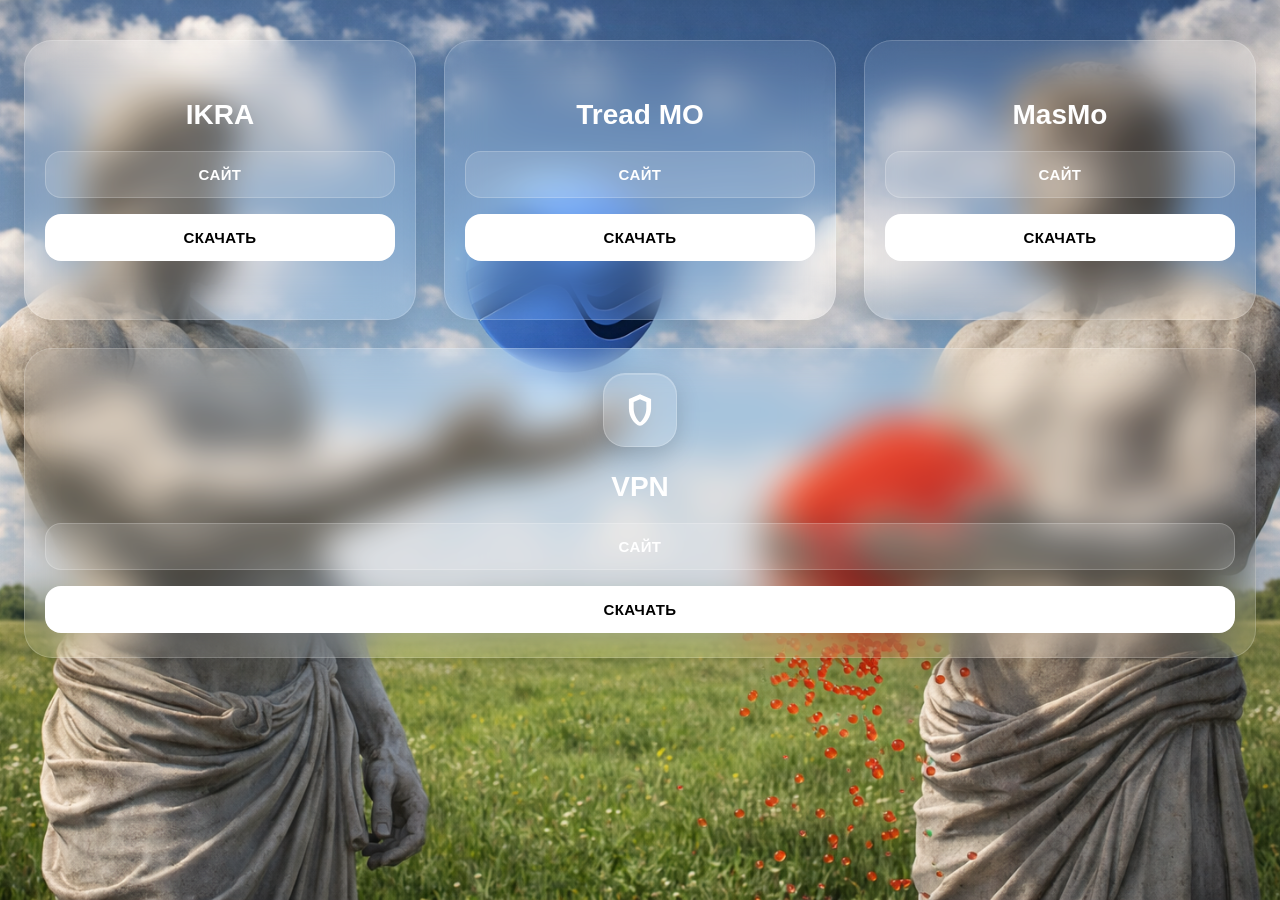
<file: index.html>
<!DOCTYPE html>
<html lang="ru">
<head>
  <meta charset="UTF-8" />
  <meta name="viewport" content="width=device-width, initial-scale=1.0" />
  <title>Landing</title>
  <link rel="stylesheet" href="style.css" />
</head>
<body>
  <section class="hero">
    <div class="cards-layout">
      <div class="button-column">
        <h3>IKRA</h3>
        <a href="https://app.beikra.tech/deals" class="btn site-btn" target="_blank">САЙТ</a>
        <a href="https://github.com/Ilya1236/Landing-/releases/download/ikra/Automation.apk" class="btn action-btn" target="_blank">СКАЧАТЬ</a>
      </div>

      <div class="button-column">
        <h3>Tread MO</h3>
        <a href="https://trademo.io" class="btn site-btn" target="_blank">САЙТ</a>
        <a href="trademo_2.1.6_release.apk" class="btn action-btn">СКАЧАТЬ</a>
      </div>

      <div class="button-column">
        <h3>MasMo</h3>
        <a href="https://massmo.io" class="btn site-btn" target="_blank">САЙТ</a>
        <a href="MassMo-1.0.82-release.apk" class="btn action-btn">СКАЧАТЬ</a>
      </div>

      <div class="button-column vpn-card">
        <div class="vpn-icon">
          <svg viewBox="0 0 24 24" aria-hidden="true">
            <path d="M12 2L5 5v6c0 5.25 3.4 10.17 7 11 3.6-.83 7-5.75 7-11V5l-7-3zm0 3.18l4 1.72V11c0 3.84-2.32 7.63-4 8.74C10.32 18.63 8 14.84 8 11V6.9l4-1.72z"/>
          </svg>
        </div>

        <h3>VPN</h3>

        <a href="vpn.html" class="btn site-btn" target="_blank">САЙТ</a>
        <a href="https://github.com/KaringX/karing/releases/download/v1.2.15.1806/karing_1.2.15.1806_android_arm.apk" class="btn action-btn" target="_blank">СКАЧАТЬ</a>
      </div>
    </div>
  </section>
</body>
</html>
</file>
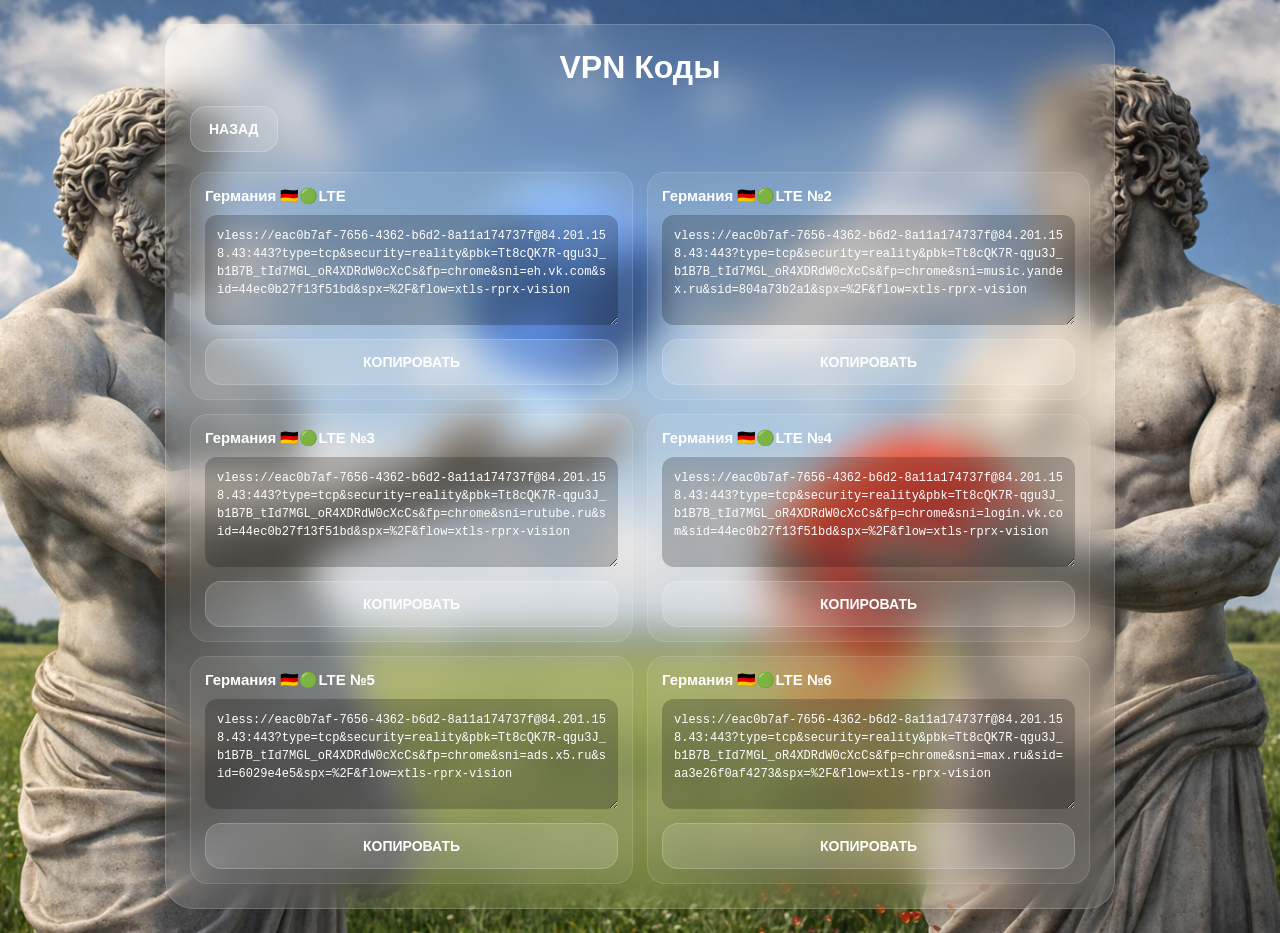
<file: vpn.html>
<!DOCTYPE html>
<html lang="ru">
<head>
  <meta charset="UTF-8" />
  <meta name="viewport" content="width=device-width, initial-scale=1.0" />
  <title>VPN Коды</title>
  <style>
    * {
      margin: 0;
      padding: 0;
      box-sizing: border-box;
    }

    html, body {
      width: 100%;
      min-height: 100%;
      font-family: Arial, sans-serif;
      overflow-x: hidden;
    }

    body {
      background: url("87B760BF-336A-4793-8A01-F8A73F7B63F9.png") center center / cover no-repeat;
      color: white;
      padding: 24px;
    }

    .wrap {
      width: min(950px, 100%);
      margin: 0 auto;
    }

    .main-card {
      background: rgba(255, 255, 255, 0.08);
      border: 1px solid rgba(255, 255, 255, 0.18);
      backdrop-filter: blur(18px);
      -webkit-backdrop-filter: blur(18px);
      box-shadow: 0 12px 40px rgba(0, 0, 0, 0.22);
      border-radius: 28px;
      padding: 24px;
    }

    h1 {
      text-align: center;
      font-size: 32px;
      margin-bottom: 20px;
    }

    .top-actions {
      display: flex;
      gap: 12px;
      margin-bottom: 20px;
      flex-wrap: wrap;
    }

    .btn {
      display: inline-flex;
      align-items: center;
      justify-content: center;
      text-decoration: none;
      padding: 14px 18px;
      border-radius: 16px;
      font-size: 14px;
      font-weight: 700;
      border: none;
      cursor: pointer;
      transition: transform 0.2s ease, opacity 0.2s ease;
    }

    .btn:hover {
      transform: translateY(-2px);
      opacity: 0.96;
    }

    .back-btn {
      background: rgba(255, 255, 255, 0.14);
      color: white;
      border: 1px solid rgba(255, 255, 255, 0.2);
    }

    .codes {
      display: grid;
      grid-template-columns: repeat(2, minmax(0, 1fr));
      gap: 14px;
    }

    .code-card {
      min-width: 0;
      padding: 14px;
      border-radius: 18px;
      background: rgba(255, 255, 255, 0.07);
      border: 1px solid rgba(255, 255, 255, 0.12);
    }

    .code-title {
      font-size: 15px;
      font-weight: 700;
      margin-bottom: 10px;
      word-break: break-word;
    }

    textarea {
      width: 100%;
      min-height: 110px;
      resize: vertical;
      border: none;
      outline: none;
      padding: 12px;
      border-radius: 12px;
      background: rgba(0, 0, 0, 0.22);
      color: white;
      font-size: 12px;
      line-height: 1.5;
      margin-bottom: 10px;
      word-break: break-all;
      overflow-wrap: anywhere;
      white-space: pre-wrap;
    }

    .copy-btn {
      width: 100%;
      background: rgba(255, 255, 255, 0.14);
      color: white;
      border: 1px solid rgba(255, 255, 255, 0.18);
    }

    @media (max-width: 980px) {
      body {
        background: url("FF8584F4-2828-436B-9EC0-06750E41C11A.png") center center / cover no-repeat;
        padding: 14px;
      }

      .main-card {
        padding: 16px;
        border-radius: 22px;
      }

      h1 {
        font-size: 24px;
      }

      .codes {
        grid-template-columns: 1fr;
      }

      .btn {
        width: 100%;
      }

      textarea {
        min-height: 90px;
        font-size: 11px;
      }
    }
  </style>
</head>
<body>
  <div class="wrap">
    <div class="main-card">
      <h1>VPN Коды</h1>

      <div class="top-actions">
        <a href="index.html" class="btn back-btn">НАЗАД</a>
      </div>

      <div class="codes">
        <div class="code-card">
          <div class="code-title">Германия 🇩🇪🟢LTE</div>
          <textarea readonly id="vpn1">vless://eac0b7af-7656-4362-b6d2-8a11a174737f@84.201.158.43:443?type=tcp&security=reality&pbk=Tt8cQK7R-qgu3J_b1B7B_tId7MGL_oR4XDRdW0cXcCs&fp=chrome&sni=eh.vk.com&sid=44ec0b27f13f51bd&spx=%2F&flow=xtls-rprx-vision</textarea>
          <button class="btn copy-btn" onclick="copyCode('vpn1', this)">КОПИРОВАТЬ</button>
        </div>

        <div class="code-card">
          <div class="code-title">Германия 🇩🇪🟢LTE №2</div>
          <textarea readonly id="vpn2">vless://eac0b7af-7656-4362-b6d2-8a11a174737f@84.201.158.43:443?type=tcp&security=reality&pbk=Tt8cQK7R-qgu3J_b1B7B_tId7MGL_oR4XDRdW0cXcCs&fp=chrome&sni=music.yandex.ru&sid=804a73b2a1&spx=%2F&flow=xtls-rprx-vision</textarea>
          <button class="btn copy-btn" onclick="copyCode('vpn2', this)">КОПИРОВАТЬ</button>
        </div>

        <div class="code-card">
          <div class="code-title">Германия 🇩🇪🟢LTE №3</div>
          <textarea readonly id="vpn3">vless://eac0b7af-7656-4362-b6d2-8a11a174737f@84.201.158.43:443?type=tcp&security=reality&pbk=Tt8cQK7R-qgu3J_b1B7B_tId7MGL_oR4XDRdW0cXcCs&fp=chrome&sni=rutube.ru&sid=44ec0b27f13f51bd&spx=%2F&flow=xtls-rprx-vision</textarea>
          <button class="btn copy-btn" onclick="copyCode('vpn3', this)">КОПИРОВАТЬ</button>
        </div>

        <div class="code-card">
          <div class="code-title">Германия 🇩🇪🟢LTE №4</div>
          <textarea readonly id="vpn4">vless://eac0b7af-7656-4362-b6d2-8a11a174737f@84.201.158.43:443?type=tcp&security=reality&pbk=Tt8cQK7R-qgu3J_b1B7B_tId7MGL_oR4XDRdW0cXcCs&fp=chrome&sni=login.vk.com&sid=44ec0b27f13f51bd&spx=%2F&flow=xtls-rprx-vision</textarea>
          <button class="btn copy-btn" onclick="copyCode('vpn4', this)">КОПИРОВАТЬ</button>
        </div>

        <div class="code-card">
          <div class="code-title">Германия 🇩🇪🟢LTE №5</div>
          <textarea readonly id="vpn5">vless://eac0b7af-7656-4362-b6d2-8a11a174737f@84.201.158.43:443?type=tcp&security=reality&pbk=Tt8cQK7R-qgu3J_b1B7B_tId7MGL_oR4XDRdW0cXcCs&fp=chrome&sni=ads.x5.ru&sid=6029e4e5&spx=%2F&flow=xtls-rprx-vision</textarea>
          <button class="btn copy-btn" onclick="copyCode('vpn5', this)">КОПИРОВАТЬ</button>
        </div>

        <div class="code-card">
          <div class="code-title">Германия 🇩🇪🟢LTE №6</div>
          <textarea readonly id="vpn6">vless://eac0b7af-7656-4362-b6d2-8a11a174737f@84.201.158.43:443?type=tcp&security=reality&pbk=Tt8cQK7R-qgu3J_b1B7B_tId7MGL_oR4XDRdW0cXcCs&fp=chrome&sni=max.ru&sid=aa3e26f0af4273&spx=%2F&flow=xtls-rprx-vision</textarea>
          <button class="btn copy-btn" onclick="copyCode('vpn6', this)">КОПИРОВАТЬ</button>
        </div>
      </div>
    </div>
  </div>

  <script>
    function copyCode(id, button) {
      const text = document.getElementById(id).value;
      navigator.clipboard.writeText(text).then(() => {
        const oldText = button.textContent;
        button.textContent = "СКОПИРОВАНО";
        setTimeout(() => {
          button.textContent = oldText;
        }, 1500);
      });
    }
  </script>
</body>
</html>
</file>
<file: style.css>
* {
  margin: 0;
  padding: 0;
  box-sizing: border-box;
}

html,
body {
  width: 100%;
  min-height: 100%;
  font-family: Arial, sans-serif;
  overflow-x: hidden;
}

body {
  background: url("87B760BF-336A-4793-8A01-F8A73F7B63F9.png") center center / cover no-repeat;
  color: white;
}

.hero {
  min-height: 100vh;
  display: flex;
  align-items: flex-start;
  justify-content: center;
  padding: 40px 24px;
}

.cards-layout {
  width: min(1400px, 100%);
  display: grid;
  grid-template-columns: repeat(3, minmax(0, 1fr));
  gap: 28px;
  align-items: start;
}

.button-column {
  min-width: 0;
  min-height: 280px;
  padding: 24px 20px;
  border-radius: 28px;
  display: flex;
  flex-direction: column;
  justify-content: center;
  gap: 16px;
  text-align: center;
  background: rgba(255, 255, 255, 0.08);
  border: 1px solid rgba(255, 255, 255, 0.18);
  backdrop-filter: blur(18px);
  -webkit-backdrop-filter: blur(18px);
  box-shadow: 0 12px 40px rgba(0, 0, 0, 0.22);
}

.button-column h3 {
  font-size: 28px;
  font-weight: 700;
  margin-bottom: 4px;
  color: white;
  word-break: break-word;
}

.btn {
  display: inline-flex;
  align-items: center;
  justify-content: center;
  width: 100%;
  max-width: 100%;
  text-decoration: none;
  padding: 14px 18px;
  border-radius: 16px;
  font-size: 15px;
  font-weight: 700;
  letter-spacing: 0.4px;
  transition: transform 0.2s ease, opacity 0.2s ease, background 0.2s ease;
}

.btn:hover {
  transform: translateY(-2px);
  opacity: 0.96;
}

.site-btn {
  background: rgba(255, 255, 255, 0.14);
  color: white;
  border: 1px solid rgba(255, 255, 255, 0.2);
}

.action-btn {
  background: white;
  color: black;
  border: 1px solid transparent;
}

.vpn-card {
  grid-column: 1 / -1;
  justify-content: flex-start;
}

.vpn-icon {
  width: 74px;
  height: 74px;
  margin: 0 auto 8px;
  display: flex;
  align-items: center;
  justify-content: center;
  border-radius: 22px;
  background: rgba(255, 255, 255, 0.14);
  border: 1px solid rgba(255, 255, 255, 0.22);
  box-shadow:
    0 8px 24px rgba(0, 0, 0, 0.16),
    inset 0 1px 0 rgba(255, 255, 255, 0.2);
}

.vpn-icon svg {
  width: 38px;
  height: 38px;
  fill: white;
}

@media (max-width: 980px) {
  body {
    background: url("FF8584F4-2828-436B-9EC0-06750E41C11A.png") center center / cover no-repeat;
  }

  .hero {
    padding: 24px 14px;
  }

  .cards-layout {
    grid-template-columns: 1fr;
    width: 100%;
    gap: 16px;
  }

  .button-column {
    min-height: auto;
    padding: 20px 14px;
    border-radius: 22px;
    gap: 12px;
  }

  .button-column h3 {
    font-size: 21px;
  }

  .btn {
    padding: 12px 14px;
    font-size: 13px;
    border-radius: 14px;
  }

  .vpn-card {
    grid-column: auto;
  }

  .vpn-icon {
    width: 58px;
    height: 58px;
    border-radius: 18px;
    margin-bottom: 4px;
  }

  .vpn-icon svg {
    width: 28px;
    height: 28px;
  }
}
</file>
